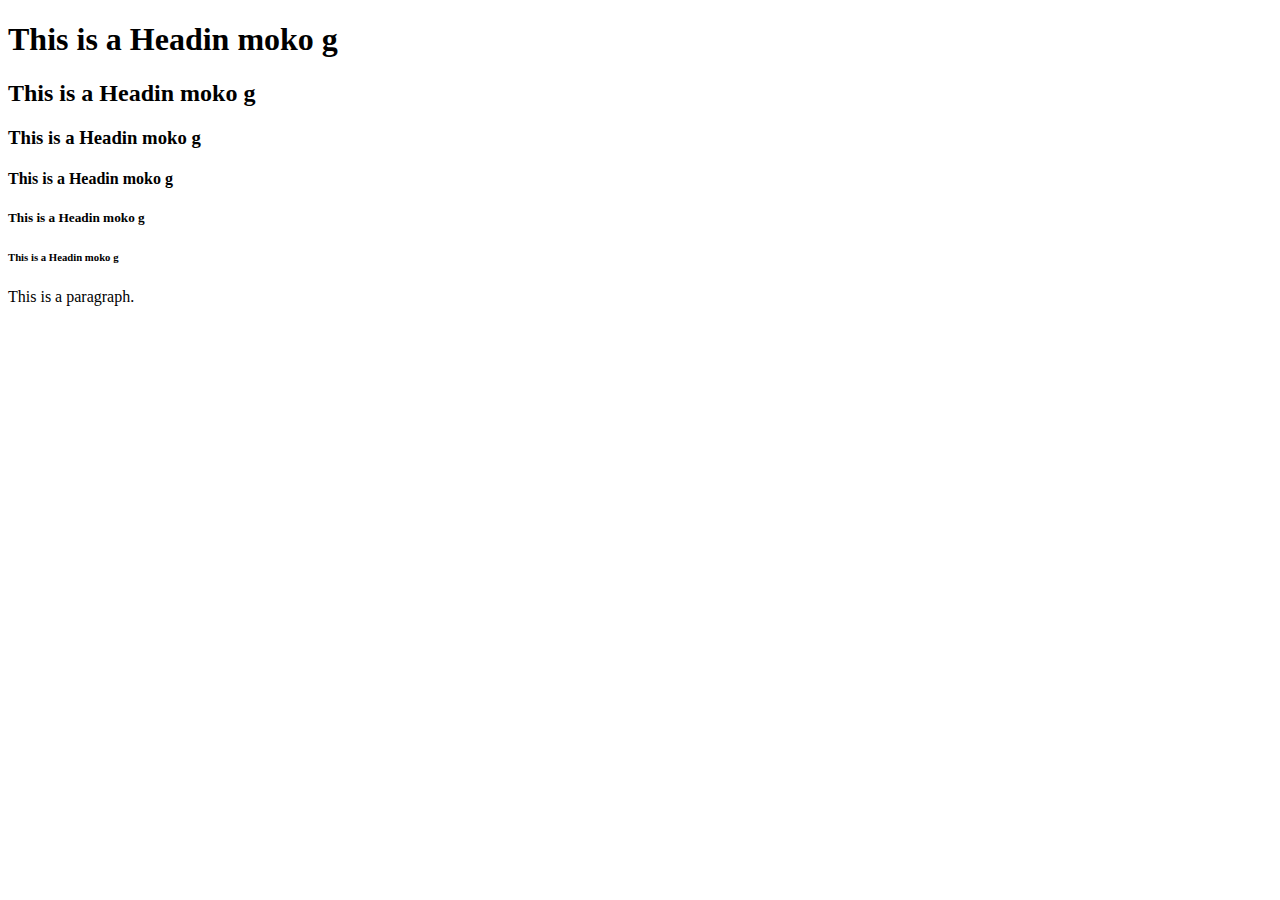
<file: index.html>
<!DOCTYPE html>
<html>
<head>
<title>Pageokkok Title</title>
</head>
<body>

<h1>This is a Headin moko g</h1>
<h2>This is a Headin moko g</h2>
<h3>This is a Headin moko g</h3>
<h4>This is a Headin moko g</h4>
<h5>This is a Headin moko g</h5>
<h6>This is a Headin moko g</h6>

<p>This is a paragraph.</p>

</body>
</html>
</file>
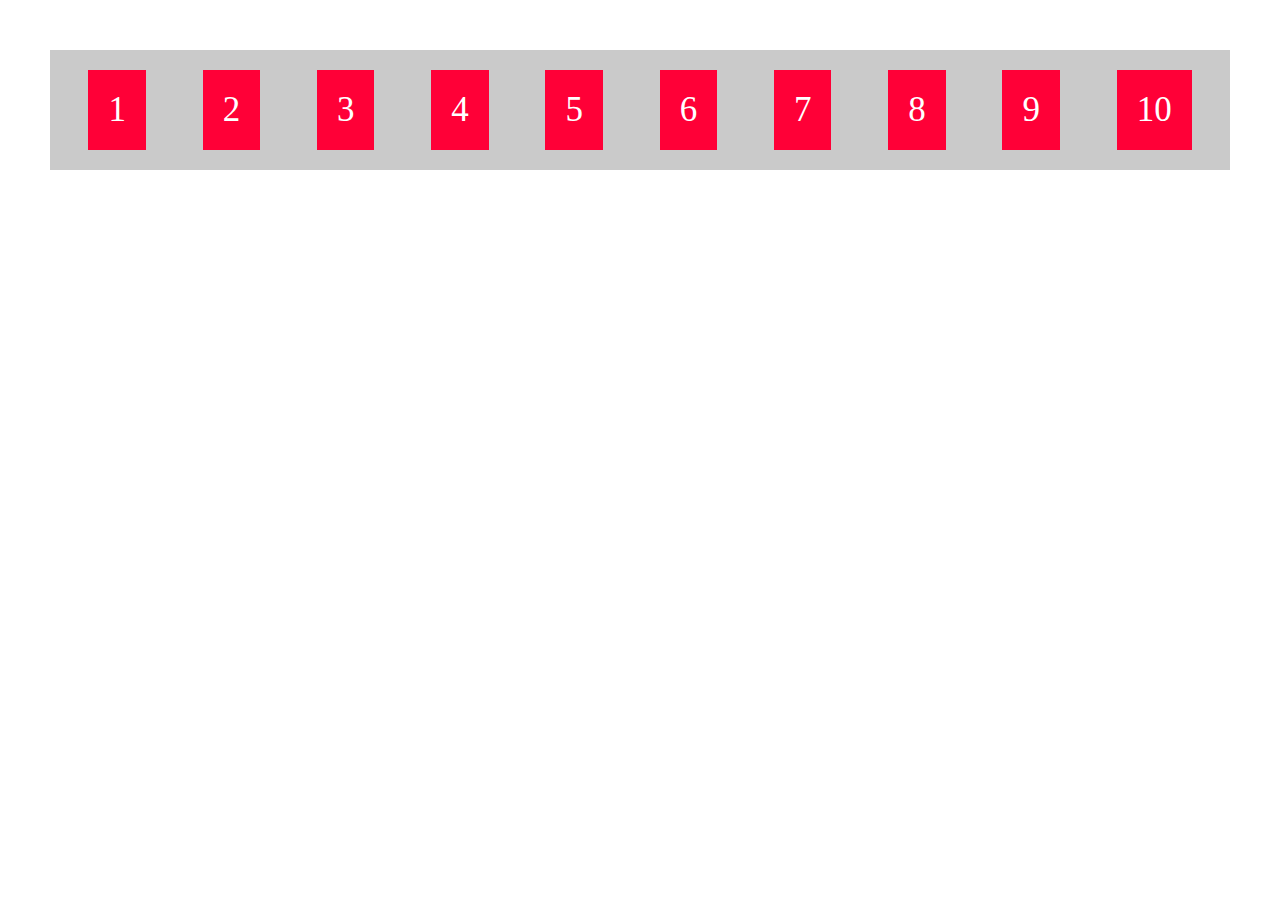
<file: flexbox.html>
<!DOCTYPE html>
<html lang="en">
<head>
    <meta charset="UTF-8">
    <meta http-equiv="X-UA-Compatible" content="IE=edge">
    <meta name="viewport" content="width=device-width, initial-scale=1.0">
    <link rel="stylesheet" href="flexbox.css">
    <title>Document</title>
</head>
<body>
    <div class="container">
        <div class="items-1 item">1</div>
        <div class="items-2 item">2</div>
        <div class="items-3 item">3</div>
        <div class="items-4 item">4</div>
        <div class="items-5 item">5</div>
        <div class="items-1 item">6</div>
        <div class="items-2 item">7</div>
        <div class="items-3 item">8</div>
        <div class="items-4 item">9</div>
        <div class="items-5 item">10</div>
    </div>
</body>
</html>
</file>
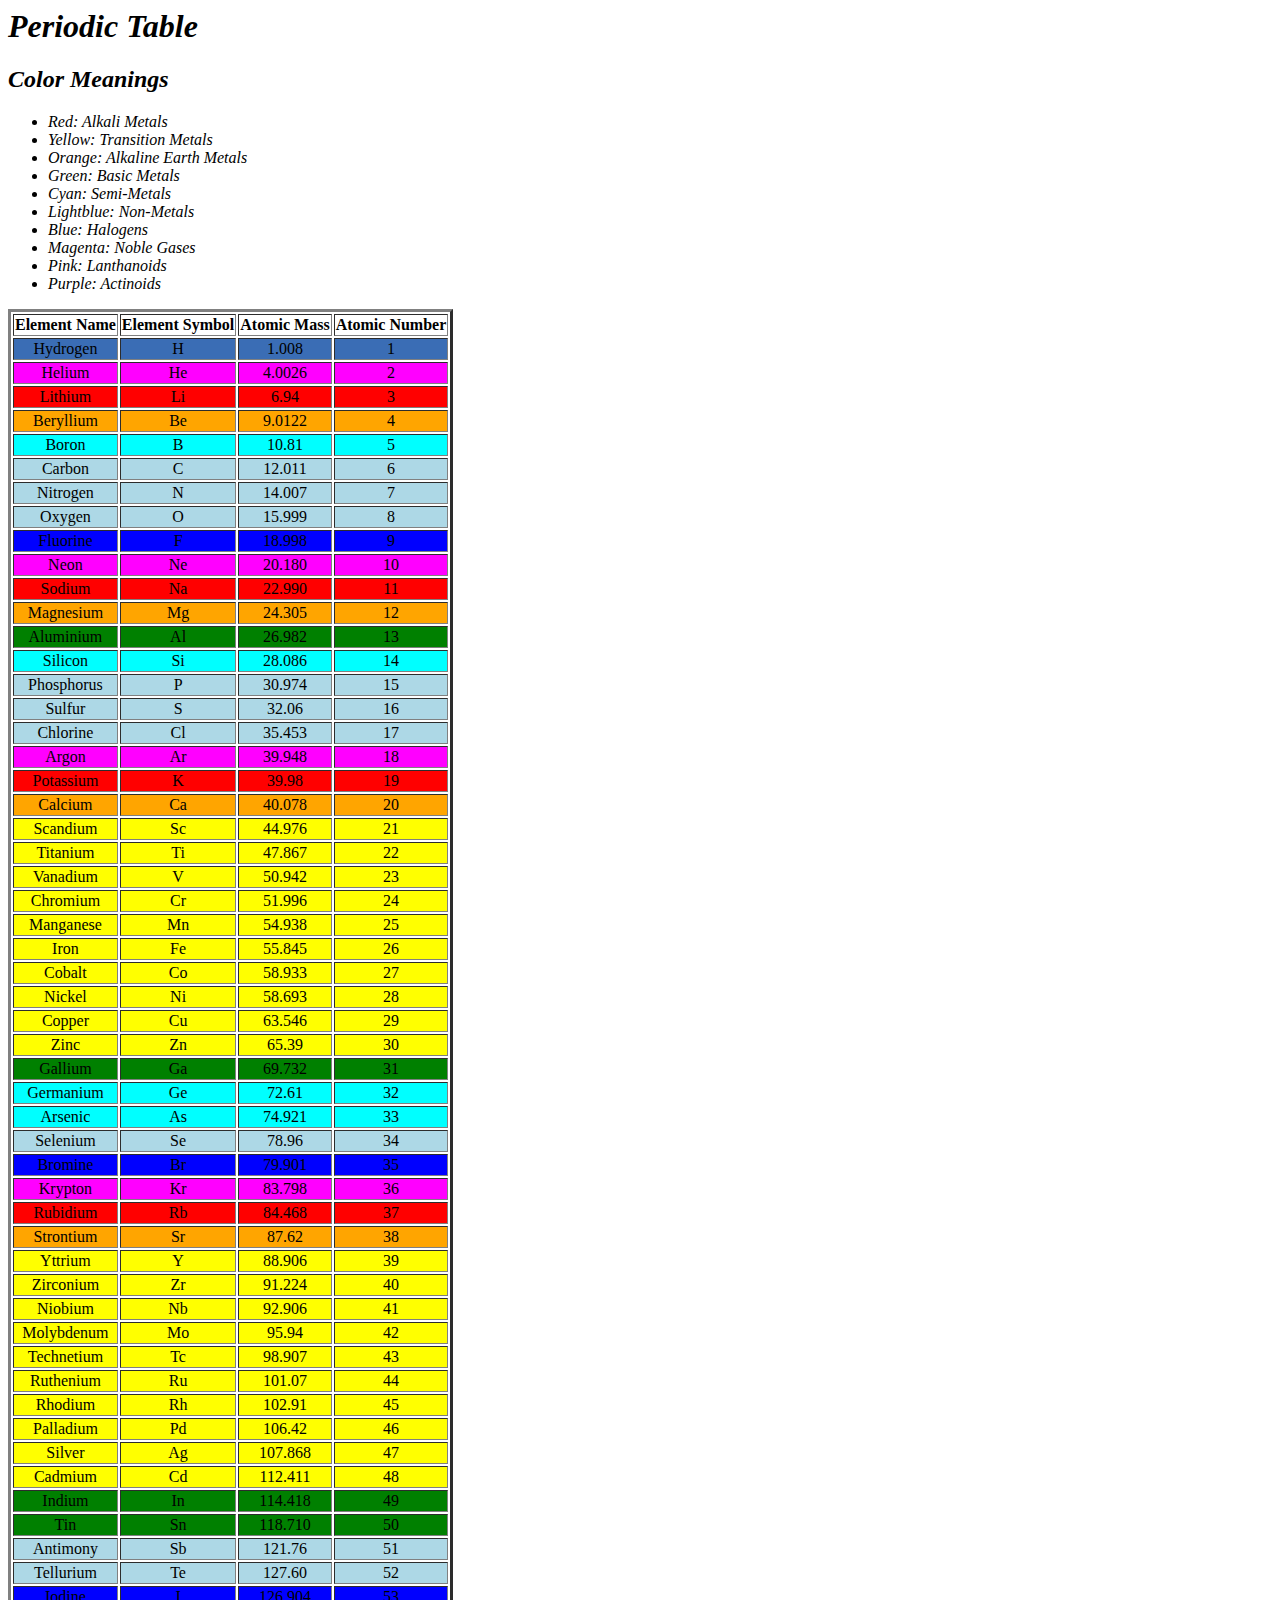
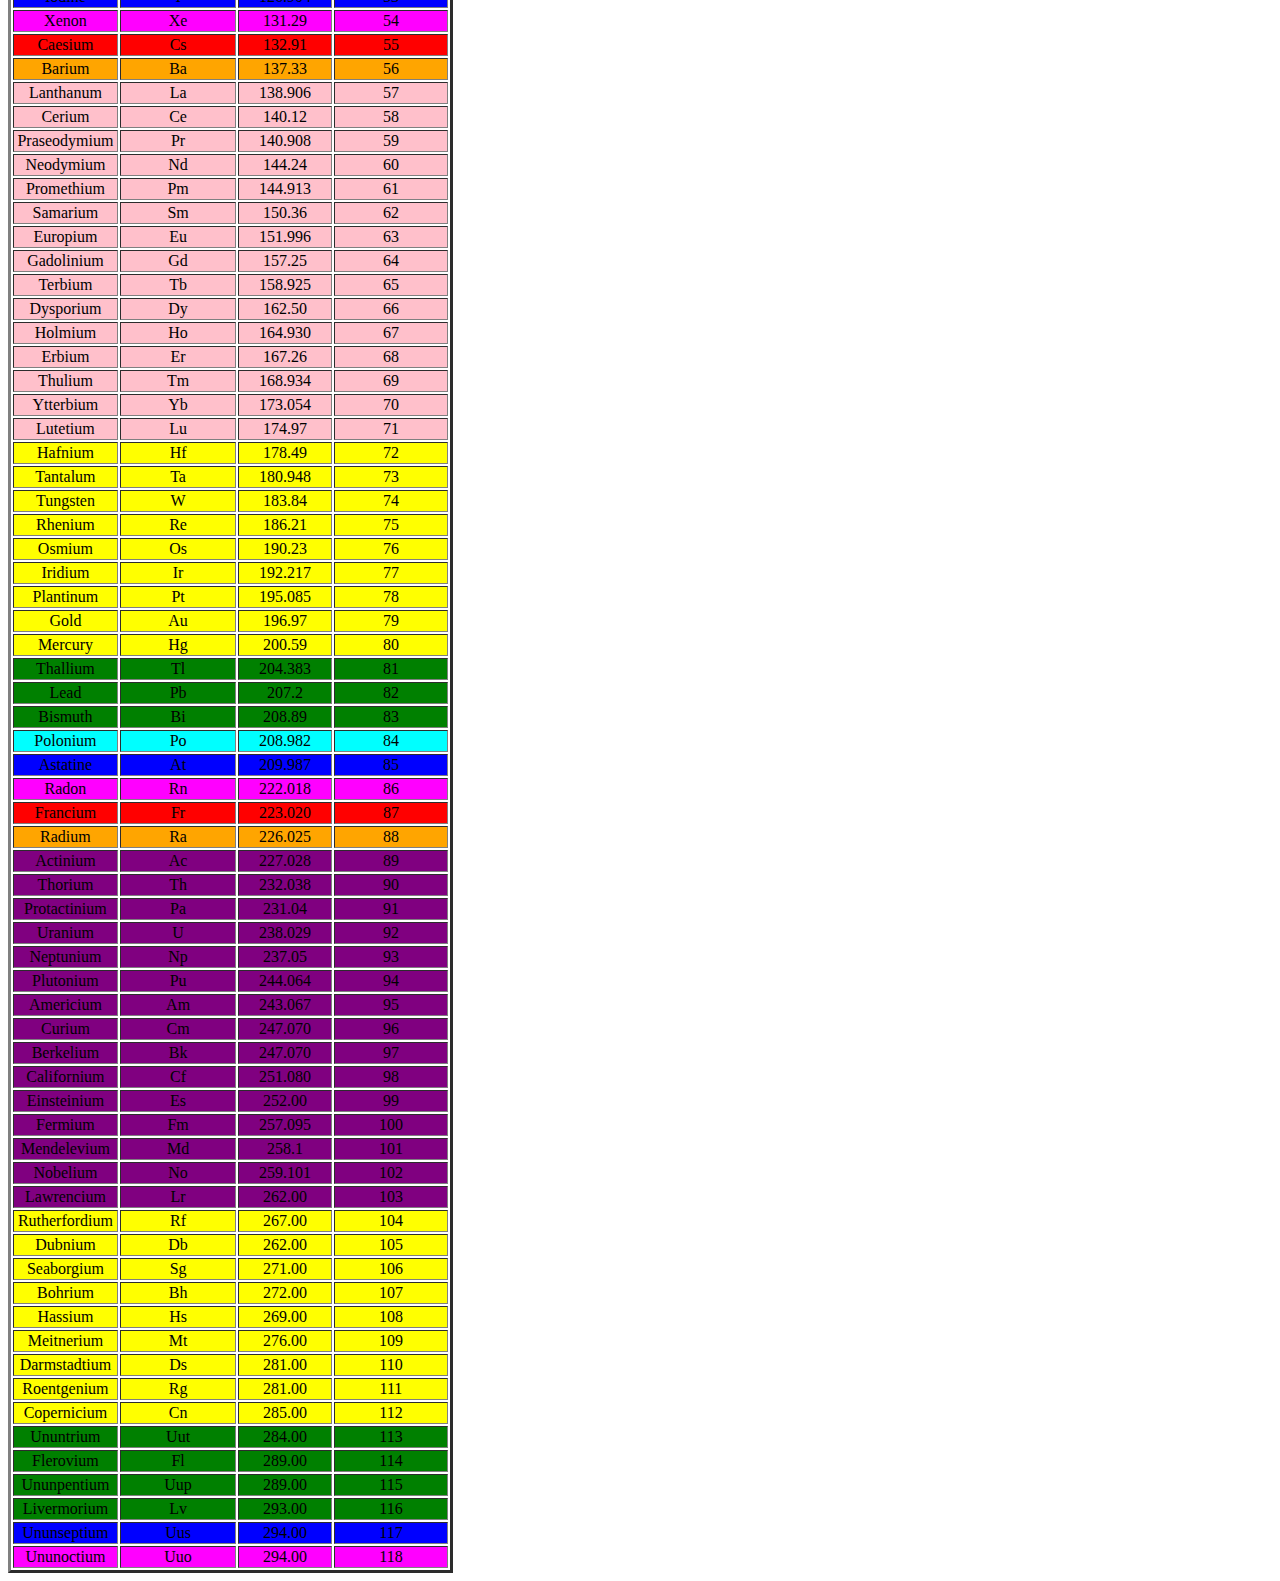
<file: listofElemnts.html>
<html>
<head>
    <title>Periodic Table</title>
    <h1><em>Periodic Table<em></h1>
</head>
<body>
   <table border="3" style="text-align:center;">
         <tr>
             <th>Element Name</th>
             <th>Element Symbol</th>
             <th>Atomic Mass</th>
             <th>Atomic Number</th>
         </tr>
          <tr style="background-color:#3a6db5;">
             <td>Hydrogen</td>
             <td>H</td>
             <td>1.008</td>
             <td>1</td>
         </tr>
          <tr style="background-color:magenta;">
             <td>Helium</td>
             <td>He</td>
             <td>4.0026</td>
             <td>2</td>
         </tr>
          <tr style="background-color:red;">
             <td>Lithium</td>
             <td>Li</td>
             <td>6.94</td>
             <td>3</td>
         </tr>
          <tr style="background-color:orange;">
             <td>Beryllium</td>
             <td>Be</td>
             <td>9.0122</td>
             <td>4</td>
         </tr>
         <tr style="background-color:cyan;">
             <td>Boron</td>
             <td>B</td>
             <td>10.81</td>
             <td>5</td>
         </tr>
          <tr style="background-color:lightblue;">
             <td>Carbon</td>
             <td>C</td>
             <td>12.011</td>
             <td>6</td>
         </tr>
          <tr style="background-color:Lightblue;">
             <td>Nitrogen</td>
             <td>N</td>
             <td>14.007</td>
             <td>7</td>
         </tr>
          <tr style="background-color:lightblue;">
             <td>Oxygen</td>
             <td>O</td>
             <td>15.999</td>
             <td>8</td>
         </tr>
          <tr style="background-color:blue;">
             <td>Fluorine</td>
             <td>F</td>
             <td>18.998</td>
             <td>9</td>
         </tr>
          <tr style="background-color:magenta;">
             <td>Neon</td>
             <td>Ne</td>
             <td>20.180</td>
             <td>10</td>
         </tr>
          <tr style="background-color:red;">
             <td>Sodium</td>
             <td>Na</td>
             <td>22.990</td>
             <td>11</td>
         </tr>
          <tr style="background-color:orange;">
             <td>Magnesium</td>
             <td>Mg</td>
             <td>24.305</td>
             <td>12</td>
         </tr>
          <tr style="background-color:green;">
             <td>Aluminium</td>
             <td>Al</td>
             <td>26.982</td>
             <td>13</td>
         </tr>
          <tr style="background-color:cyan;">
             <td>Silicon</td>
             <td>Si</td>
             <td>28.086</td>
             <td>14</td>
         </tr>
         <tr style="background-color:lightblue;">
             <td>Phosphorus</td>
             <td>P</td>
             <td>30.974</td>
             <td>15</td>
         </tr>
          <tr style="background-color:lightblue;">
             <td>Sulfur</td>
             <td>S</td>
             <td>32.06</td>
             <td>16</td>
         </tr>
         <tr style="background-color:lightblue;">
             <td>Chlorine</td>
             <td>Cl</td>
             <td>35.453</td>
             <td>17</td>
       
          <tr style="background-color:magenta;">
             <td>Argon</td>
             <td>Ar</td>
             <td>39.948</td>
             <td>18</td>
         </tr>
          <tr style="background-color:red;">
             <td>Potassium</td>
             <td>K</td>
             <td>39.98</td>
             <td>19</td>
         </tr>
         <tr style="background-color:orange;">
             <td>Calcium</td>
             <td>Ca</td>
             <td>40.078</td>
             <td>20</td>
         </tr>
          <tr style="background-color:yellow;">
             <td>Scandium</td>
             <td>Sc</td>
             <td>44.976</td>
             <td>21</td>
         </tr>
         <tr style="background-color:yellow;">
             <td>Titanium</td>
             <td>Ti</td>
             <td>47.867</td>
             <td>22</td>
         </tr>
         <tr style="background-color:yellow;">
             <td>Vanadium</td>
             <td>V</td>
             <td>50.942</td>
             <td>23</td>
         </tr>
          <tr style="background-color:yellow;">
             <td>Chromium</td>
             <td>Cr</td>
             <td>51.996</td>
             <td>24</td>
         </tr>
         <tr style="background-color:yellow;">
             <td>Manganese</td>
             <td>Mn</td>
             <td>54.938</td>
             <td>25</td>
         </tr>
          <tr style="background-color:yellow;">
             <td>Iron</td>
             <td>Fe</td>
             <td>55.845</td>
             <td>26</td>
         </tr>
           <tr style="background-color:yellow;">
             <td>Cobalt</td>
             <td>Co</td>
             <td>58.933</td>
             <td>27</td>
         </tr>
          <tr style="background-color:yellow;">
             <td>Nickel</td>
             <td>Ni</td>
             <td>58.693</td>
             <td>28</td>
         </tr>
          <tr style="background-color:yellow;">
             <td>Copper</td>
             <td>Cu</td>
             <td>63.546</td>
             <td>29</td>
         </tr>
          <tr style="background-color:yellow;">
             <td>Zinc</td>
             <td>Zn</td>
             <td>65.39</td>
             <td>30</td>
         </tr>
          <tr style="background-color:green;">
             <td>Gallium</td>
             <td>Ga</td>
             <td>69.732</td>
             <td>31</td>
         </tr>
             <tr style="background-color:cyan;">
             <td>Germanium</td>
             <td>Ge</td>
             <td>72.61</td>
             <td>32</td>
         </tr>
             <tr style="background-color:cyan;">
             <td>Arsenic</td>
             <td>As</td>
             <td>74.921</td>
             <td>33</td>
         </tr>
          </tr>
             <tr style="background-color:lightblue;">
             <td>Selenium</td>
             <td>Se</td>
             <td>78.96</td>
             <td>34</td>
         </tr>
          </tr>
             <tr style="background-color:blue;">
             <td>Bromine</td>
             <td>Br</td>
             <td>79.901</td>
             <td>35</td>
         </tr>
          </tr>
             <tr style="background-color:magenta;">
             <td>Krypton</td>
             <td>Kr</td>
             <td>83.798</td>
             <td>36</td>
         </tr>
          </tr>
             <tr style="background-color:red;">
             <td>Rubidium</td>
             <td>Rb</td>
             <td>84.468</td>
             <td>37</td>
         </tr>
          </tr>
             <tr style="background-color:orange;">
             <td>Strontium</td>
             <td>Sr</td>
             <td>87.62</td>
             <td>38</td>
         </tr>
          </tr>
             <tr style="background-color:yellow;">
             <td>Yttrium</td>
             <td>Y</td>
             <td>88.906</td>
             <td>39</td>
         </tr>
          </tr>
             <tr style="background-color:yellow;">
             <td>Zirconium</td>
             <td>Zr</td>
             <td>91.224</td>
             <td>40</td>
         </tr>
          </tr>
             <tr style="background-color:yellow;">
             <td>Niobium</td>
             <td>Nb</td>
             <td>92.906</td>
             <td>41</td>
         </tr>
          </tr>
             <tr style="background-color:yellow;">
             <td>Molybdenum</td>
             <td>Mo</td>
             <td>95.94</td>
             <td>42</td>
         </tr>
           </tr>
             <tr style="background-color:yellow;">
             <td>Technetium</td>
             <td>Tc</td>
             <td>98.907</td>
             <td>43</td>
         </tr>
           </tr>
             <tr style="background-color:yellow;">
             <td>Ruthenium</td>
             <td>Ru</td>
             <td>101.07</td>
             <td>44</td>
         </tr>
           </tr>
             <tr style="background-color:yellow;">
             <td>Rhodium</td>
             <td>Rh</td>
             <td>102.91</td>
             <td>45</td>
         </tr>
           </tr>
             <tr style="background-color:yellow;">
             <td>Palladium</td>
             <td>Pd</td>
             <td>106.42</td>
             <td>46</td>
         </tr>
           </tr>
             <tr style="background-color:yellow;">
             <td>Silver</td>
             <td>Ag</td>
             <td>107.868</td>
             <td>47</td>
         </tr>
           </tr>
             <tr style="background-color:yellow;">
             <td>Cadmium</td>
             <td>Cd</td>
             <td>112.411</td>
             <td>48</td>
         </tr>
           </tr>
             <tr style="background-color:green;">
             <td>Indium</td>
             <td>In</td>
             <td>114.418</td>
             <td>49</td>
         </tr>
           </tr>
             <tr style="background-color:green;">
             <td>Tin</td>
             <td>Sn</td>
             <td>118.710</td>
             <td>50</td>
         </tr>
           </tr>
             <tr style="background-color:lightblue;">
             <td>Antimony</td>
             <td>Sb</td>
             <td>121.76</td>
             <td>51</td>
         </tr>
           </tr>
             <tr style="background-color:lightblue;">
             <td>Tellurium</td>
             <td>Te</td>
             <td>127.60</td>
             <td>52</td>
         </tr>
           </tr>
             <tr style="background-color:blue;">
             <td>Iodine</td>
             <td>I</td>
             <td>126.904</td>
             <td>53</td>
         </tr>
           </tr>
             <tr style="background-color:magenta;">
             <td>Xenon</td>
             <td>Xe</td>
             <td>131.29</td>
             <td>54</td>
         </tr>
           </tr>
             <tr style="background-color:red;">
             <td>Caesium</td>
             <td>Cs</td>
             <td>132.91</td>
             <td>55</td>
         </tr>
           </tr>
             <tr style="background-color:orange;">
             <td>Barium</td>
             <td>Ba</td>
             <td>137.33</td>
             <td>56</td>
         </tr>
         </tr>
             <tr style="background-color:pink;">
             <td>Lanthanum</td>
             <td>La</td>
             <td>138.906</td>
             <td>57</td>
         </tr>
         </tr>
             <tr style="background-color:pink;">
             <td>Cerium</td>
             <td>Ce</td>
             <td>140.12</td>
             <td>58</td>
         </tr>
          </tr>
             <tr style="background-color:pink;">
             <td>Praseodymium</td>
             <td>Pr</td>
             <td>140.908</td>
             <td>59</td>
         </tr>
          </tr>
             <tr style="background-color:pink;">
             <td>Neodymium</td>
             <td>Nd</td>
             <td>144.24</td>
             <td>60</td>
         </tr>
          </tr>
             <tr style="background-color:pink;">
             <td>Promethium</td>
             <td>Pm</td>
             <td>144.913</td>
             <td>61</td>
         </tr>
          </tr>
             <tr style="background-color:pink;">
             <td>Samarium</td>
             <td>Sm</td>
             <td>150.36</td>
             <td>62</td>
         </tr>
          </tr>
             <tr style="background-color:pink;">
             <td>Europium</td>
             <td>Eu</td>
             <td>151.996</td>
             <td>63</td>
         </tr>
          </tr>
             <tr style="background-color:pink;">
             <td>Gadolinium</td>
             <td>Gd</td>
             <td>157.25</td>
             <td>64</td>
         </tr>
          </tr>
             <tr style="background-color:pink;">
             <td>Terbium</td>
             <td>Tb</td>
             <td>158.925</td>
             <td>65</td>
         </tr>
          </tr>
             <tr style="background-color:pink;">
             <td>Dysporium</td>
             <td>Dy</td>
             <td>162.50</td>
             <td>66</td>
         </tr>
          </tr>
             <tr style="background-color:pink;">
             <td>Holmium</td>
             <td>Ho</td>
             <td>164.930</td>
             <td>67</td>
         </tr>
          </tr>
             <tr style="background-color:pink;">
             <td>Erbium</td>
             <td>Er</td>
             <td>167.26</td>
             <td>68</td>
         </tr>
          </tr>
             <tr style="background-color:pink;">
             <td>Thulium</td>
             <td>Tm</td>
             <td>168.934</td>
             <td>69</td>
         </tr>
          </tr>
             <tr style="background-color:pink;">
             <td>Ytterbium</td>
             <td>Yb</td>
             <td>173.054</td>
             <td>70</td>
         </tr>
          </tr>
             <tr style="background-color:pink;">
             <td>Lutetium</td>
             <td>Lu</td>
             <td>174.97</td>
             <td>71</td>
         </tr>
          </tr>
             <tr style="background-color:yellow;">
             <td>Hafnium</td>
             <td>Hf</td>
             <td>178.49</td>
             <td>72</td>
         </tr>
          </tr>
             <tr style="background-color:yellow;">
             <td>Tantalum</td>
             <td>Ta</td>
             <td>180.948</td>
             <td>73</td>
         </tr>
          </tr>
             <tr style="background-color:yellow;">
             <td>Tungsten</td>
             <td>W</td>
             <td>183.84</td>
             <td>74</td>
         </tr>
          </tr>
             <tr style="background-color:yellow;">
             <td>Rhenium</td>
             <td>Re</td>
             <td>186.21</td>
             <td>75</td>
         </tr>
          </tr>
             <tr style="background-color:yellow;">
             <td>Osmium</td>
             <td>Os</td>
             <td>190.23</td>
             <td>76</td>
         </tr>
          </tr>
             <tr style="background-color:yellow;">
             <td>Iridium</td>
             <td>Ir</td>
             <td>192.217</td>
             <td>77</td>
         </tr>
          </tr>
             <tr style="background-color:yellow;">
             <td>Plantinum</td>
             <td>Pt</td>
             <td>195.085</td>
             <td>78</td>
         </tr>
          </tr>
             <tr style="background-color:yellow;">
             <td>Gold</td>
             <td>Au</td>
             <td>196.97</td>
             <td>79</td>
         </tr>
          </tr>
             <tr style="background-color:yellow;">
             <td>Mercury</td>
             <td>Hg</td>
             <td>200.59</td>
             <td>80</td>
         </tr>
          </tr>
             <tr style="background-color:green;">
             <td>Thallium</td>
             <td>Tl</td>
             <td>204.383</td>
             <td>81</td>
         </tr>
          </tr>
             <tr style="background-color:green;">
             <td>Lead</td>
             <td>Pb</td>
             <td>207.2</td>
             <td>82</td>
         </tr>
          </tr>
             <tr style="background-color:green;">
             <td>Bismuth</td>
             <td>Bi</td>
             <td>208.89</td>
             <td>83</td>
         </tr>
          </tr>
             <tr style="background-color:cyan;">
             <td>Polonium</td>
             <td>Po</td>
             <td>208.982</td>
             <td>84</td>
         </tr>
          </tr>
             <tr style="background-color:blue;">
             <td>Astatine</td>
             <td>At</td>
             <td>209.987</td>
             <td>85</td>
         </tr>
          </tr>
             <tr style="background-color:magenta;">
             <td>Radon</td>
             <td>Rn</td>
             <td>222.018</td>
             <td>86</td>
         </tr>
          </tr>
             <tr style="background-color:red;">
             <td>Francium</td>
             <td>Fr</td>
             <td>223.020</td>
             <td>87</td>
         </tr>
          </tr>
             <tr style="background-color:orange;">
             <td>Radium</td>
             <td>Ra</td>
             <td>226.025</td>
             <td>88</td>
         </tr>
          </tr>
             <tr style="background-color:purple;">
             <td>Actinium</td>
             <td>Ac</td>
             <td>227.028</td>
             <td>89</td>
         </tr>
          </tr>
             <tr style="background-color:purple;">
             <td>Thorium</td>
             <td>Th</td>
             <td>232.038</td>
             <td>90</td>
         </tr>
          </tr>
             <tr style="background-color:purple;">
             <td>Protactinium</td>
             <td>Pa</td>
             <td>231.04</td>
             <td>91</td>
         </tr>
          </tr>
             <tr style="background-color:purple;">
             <td>Uranium</td>
             <td>U</td>
             <td>238.029</td>
             <td>92</td>
         </tr>
          </tr>
             <tr style="background-color:purple;">
             <td>Neptunium</td>
             <td>Np</td>
             <td>237.05</td>
             <td>93</td>
         </tr>
          </tr>
             <tr style="background-color:purple;">
             <td>Plutonium</td>
             <td>Pu</td>
             <td>244.064</td>
             <td>94</td>
         </tr>
          </tr>
             <tr style="background-color:purple;">
             <td>Americium</td>
             <td>Am</td>
             <td>243.067</td>
             <td>95</td>
         </tr>
          </tr>
             <tr style="background-color:purple;">
             <td>Curium</td>
             <td>Cm</td>
             <td>247.070</td>
             <td>96</td>
         </tr>
          </tr>
             <tr style="background-color:purple;">
             <td>Berkelium</td>
             <td>Bk</td>
             <td>247.070</td>
             <td>97</td>
         </tr>
          </tr>
             <tr style="background-color:purple;">
             <td>Californium</td>
             <td>Cf</td>
             <td>251.080</td>
             <td>98</td>
         </tr>
          </tr>
             <tr style="background-color:purple;">
             <td>Einsteinium</td>
             <td>Es</td>
             <td>252.00</td>
             <td>99</td>
         </tr>
          </tr>
             <tr style="background-color:purple;">
             <td>Fermium</td>
             <td>Fm</td>
             <td>257.095</td>
             <td>100</td>
         </tr>
          </tr>
             <tr style="background-color:purple;">
             <td>Mendelevium</td>
             <td>Md</td>
             <td>258.1</td>
             <td>101</td>
         </tr>
          </tr>
             <tr style="background-color:purple;">
             <td>Nobelium</td>
             <td>No</td>
             <td>259.101</td>
             <td>102</td>
         </tr>
          </tr>
             <tr style="background-color:purple;">
             <td>Lawrencium</td>
             <td>Lr</td>
             <td>262.00</td>
             <td>103</td>
         </tr>
          </tr>
             <tr style="background-color:yellow;">
             <td>Rutherfordium</td>
             <td>Rf</td>
             <td>267.00</td>
             <td>104</td>
         </tr>
          </tr>
             <tr style="background-color:yellow;">
             <td>Dubnium</td>
             <td>Db</td>
             <td>262.00</td>
             <td>105</td>
         </tr>
          </tr>
             <tr style="background-color:yellow;">
             <td>Seaborgium</td>
             <td>Sg</td>
             <td>271.00</td>
             <td>106</td>
         </tr>
          </tr>
             <tr style="background-color:yellow;">
             <td>Bohrium</td>
             <td>Bh</td>
             <td>272.00</td>
             <td>107</td>
         </tr>
          </tr>
             <tr style="background-color:yellow;">
             <td>Hassium</td>
             <td>Hs</td>
             <td>269.00</td>
             <td>108</td>
         </tr>
          </tr>
             <tr style="background-color:yellow;">
             <td>Meitnerium</td>
             <td>Mt</td>
             <td>276.00</td>
             <td>109</td>
         </tr>
          </tr>
             <tr style="background-color:yellow;">
             <td>Darmstadtium</td>
             <td>Ds</td>
             <td>281.00</td>
             <td>110</td>
         </tr>
          </tr>
             <tr style="background-color:yellow;">
             <td>Roentgenium</td>
             <td>Rg</td>
             <td>281.00</td>
             <td>111</td>
         </tr>
          </tr>
             <tr style="background-color:yellow;">
             <td>Copernicium</td>
             <td>Cn</td>
             <td>285.00</td>
             <td>112</td>
         </tr>
          </tr>
             <tr style="background-color:green;">
             <td>Ununtrium</td>
             <td>Uut</td>
             <td>284.00</td>
             <td>113</td>
         </tr>
          </tr>
             <tr style="background-color:green;">
             <td>Flerovium</td>
             <td>Fl</td>
             <td>289.00</td>
             <td>114</td>
         </tr>
          </tr>
             <tr style="background-color:green;">
             <td>Ununpentium</td>
             <td>Uup</td>
             <td>289.00</td>
             <td>115</td>
         </tr>
          </tr>
             <tr style="background-color:green;">
             <td>Livermorium</td>
             <td>Lv</td>
             <td>293.00</td>
             <td>116</td>
         </tr>
          </tr>
             <tr style="background-color:blue;">
             <td>Ununseptium</td>
             <td>Uus</td>
             <td>294.00</td>
             <td>117</td>
         </tr>
          </tr>
             <tr style="background-color:magenta;">
             <td>Ununoctium</td>
             <td>Uuo</td>
             <td>294.00</td>
             <td>118</td>
         </tr>
         
      <h2>Color Meanings</h2>
       <ul>
           <li>Red:          Alkali Metals</li>
           <li>Yellow:       Transition Metals</li>
           <li>Orange:       Alkaline Earth Metals</li>
           <li>Green:        Basic Metals</li>
           <li>Cyan:         Semi-Metals</li>
           <li>Lightblue:    Non-Metals</li>
           <li>Blue:         Halogens  </li>
           <li>Magenta:      Noble Gases</li>
           <li>Pink:         Lanthanoids</li>
           <li>Purple:       Actinoids</li>
       </ul>
 </body>
</html>
</file>
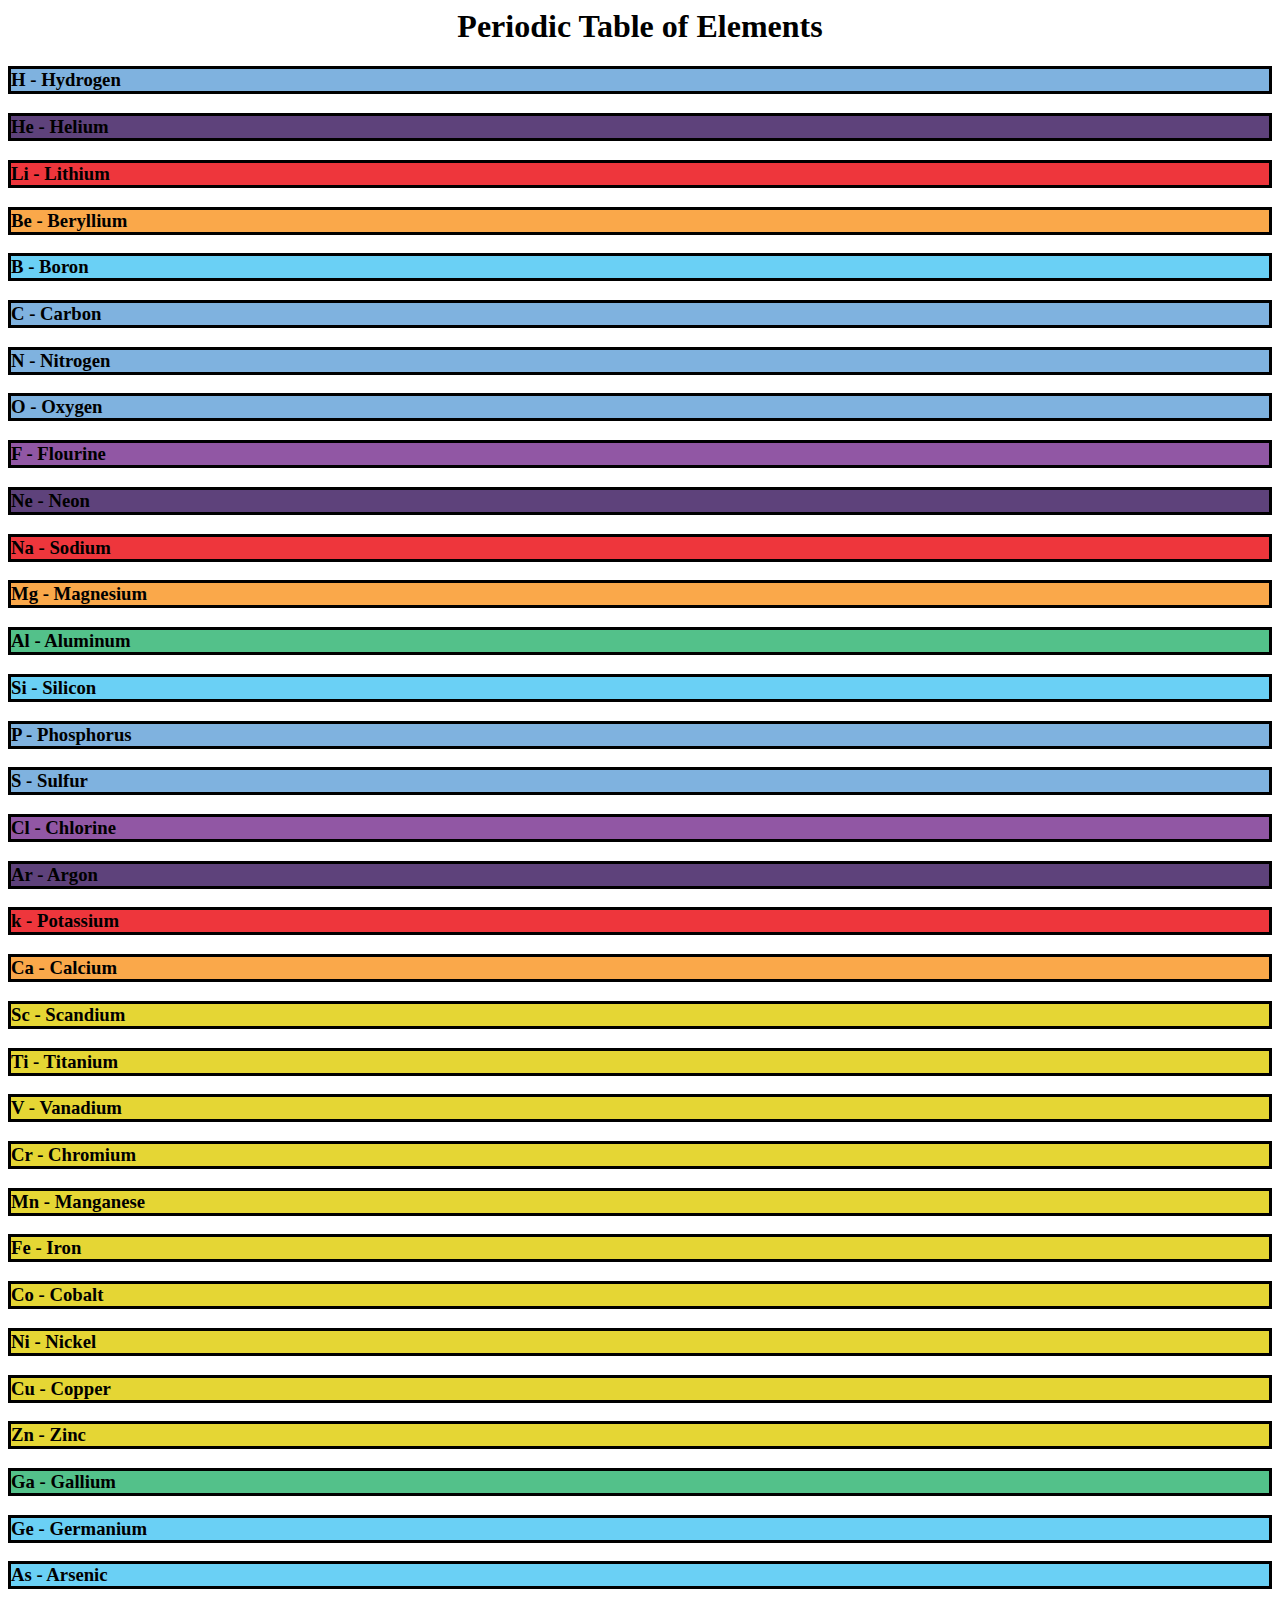
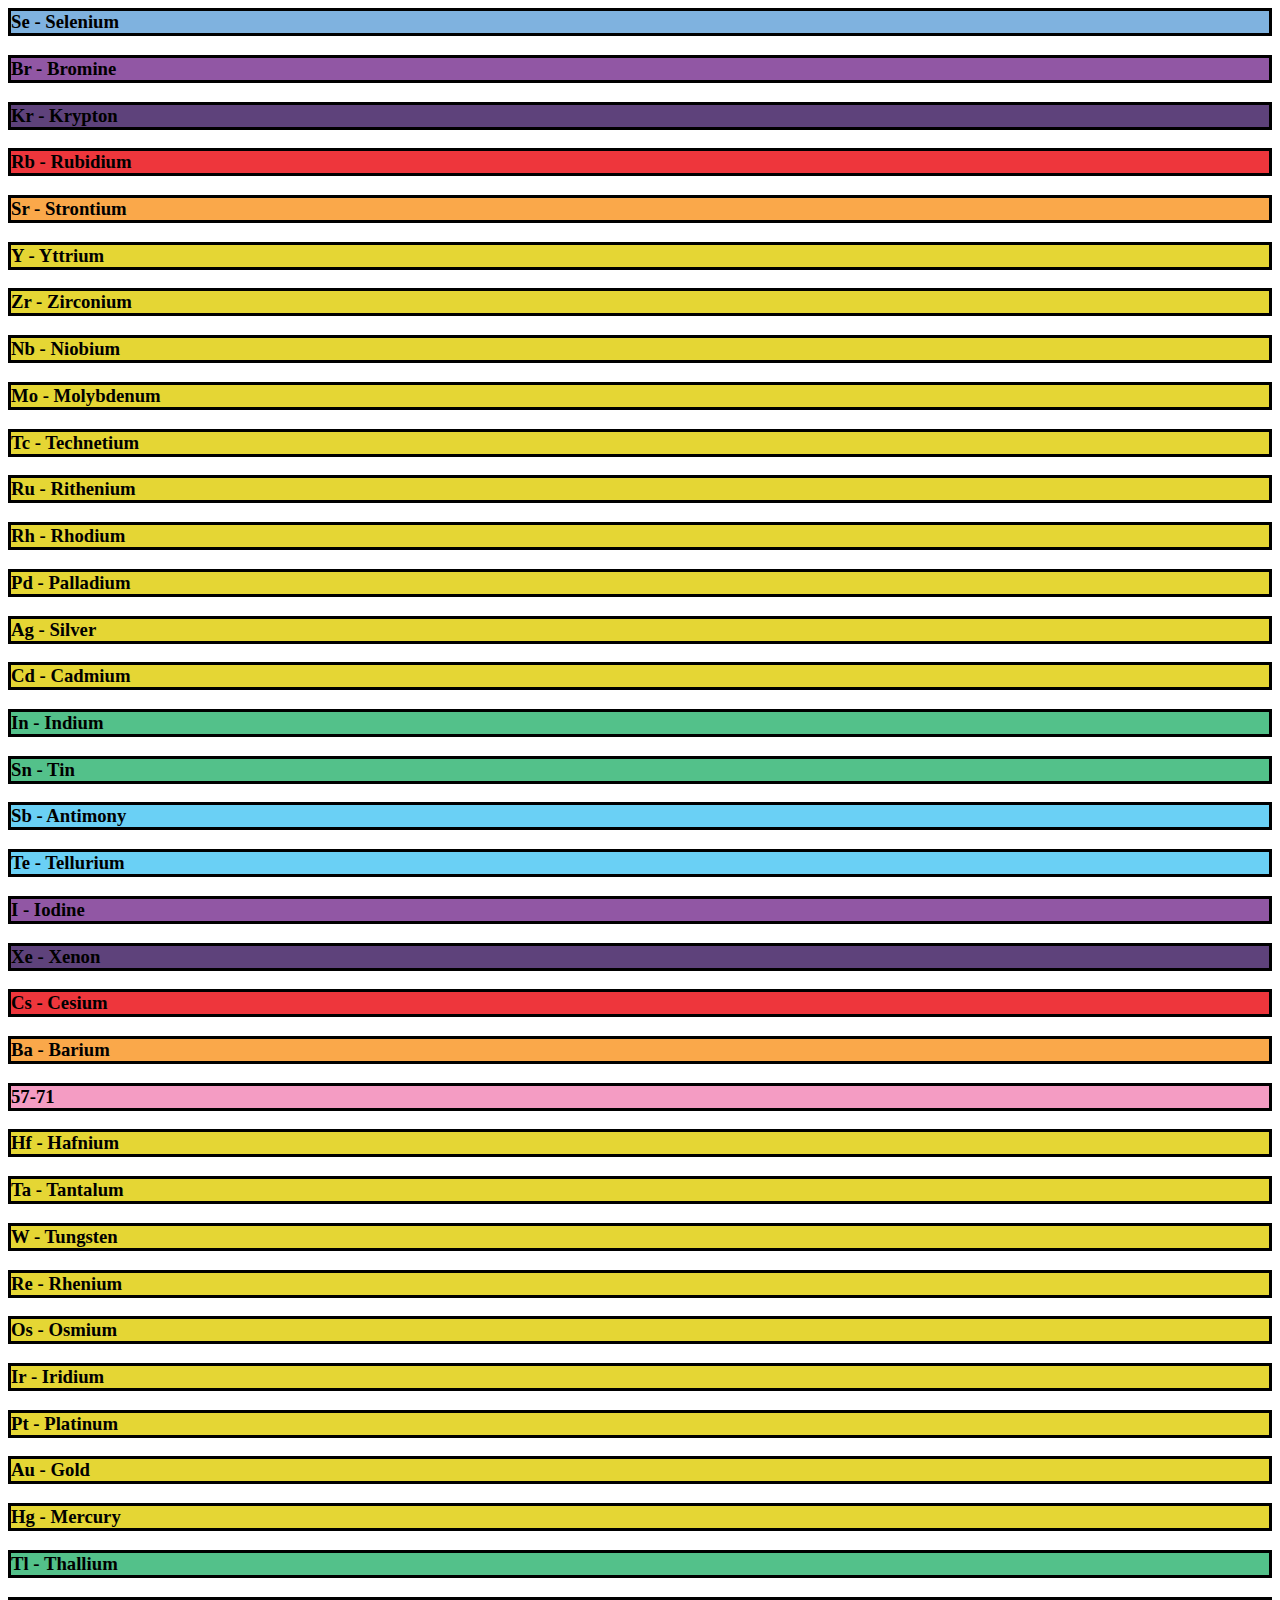
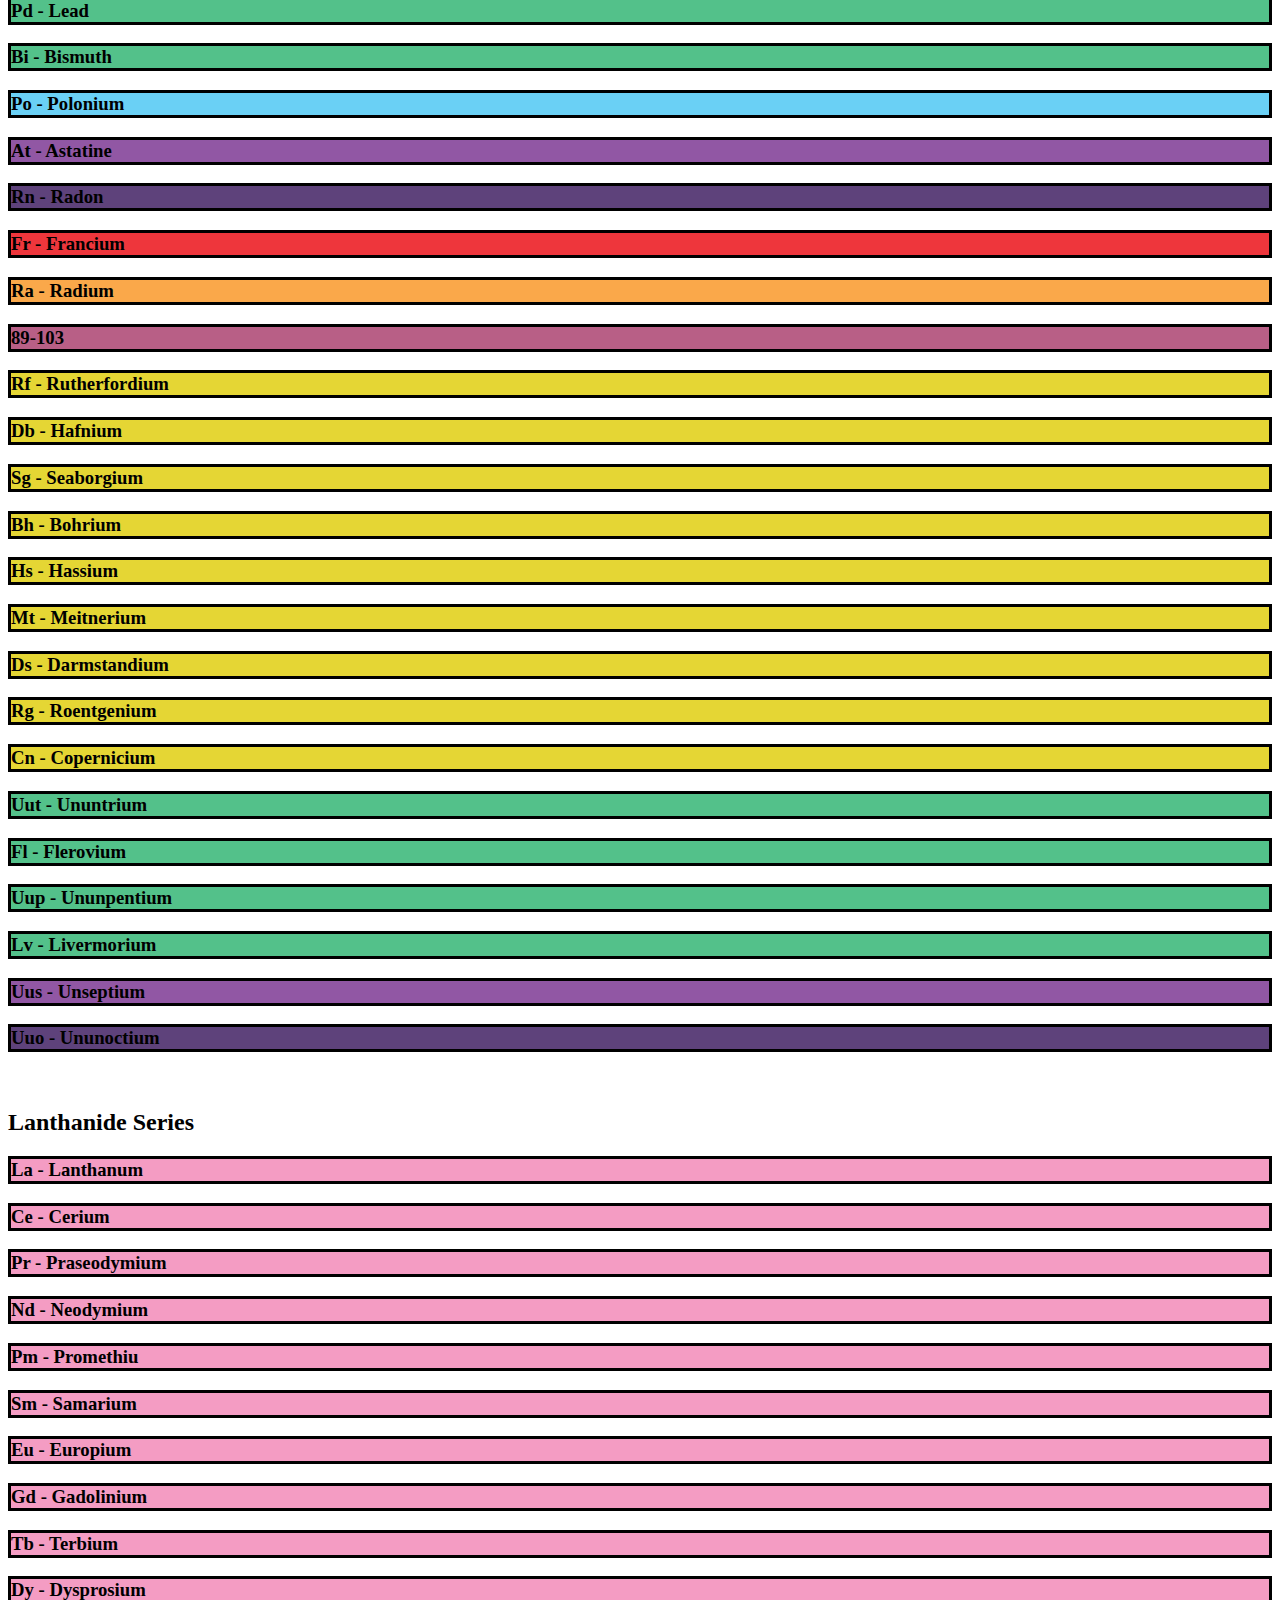
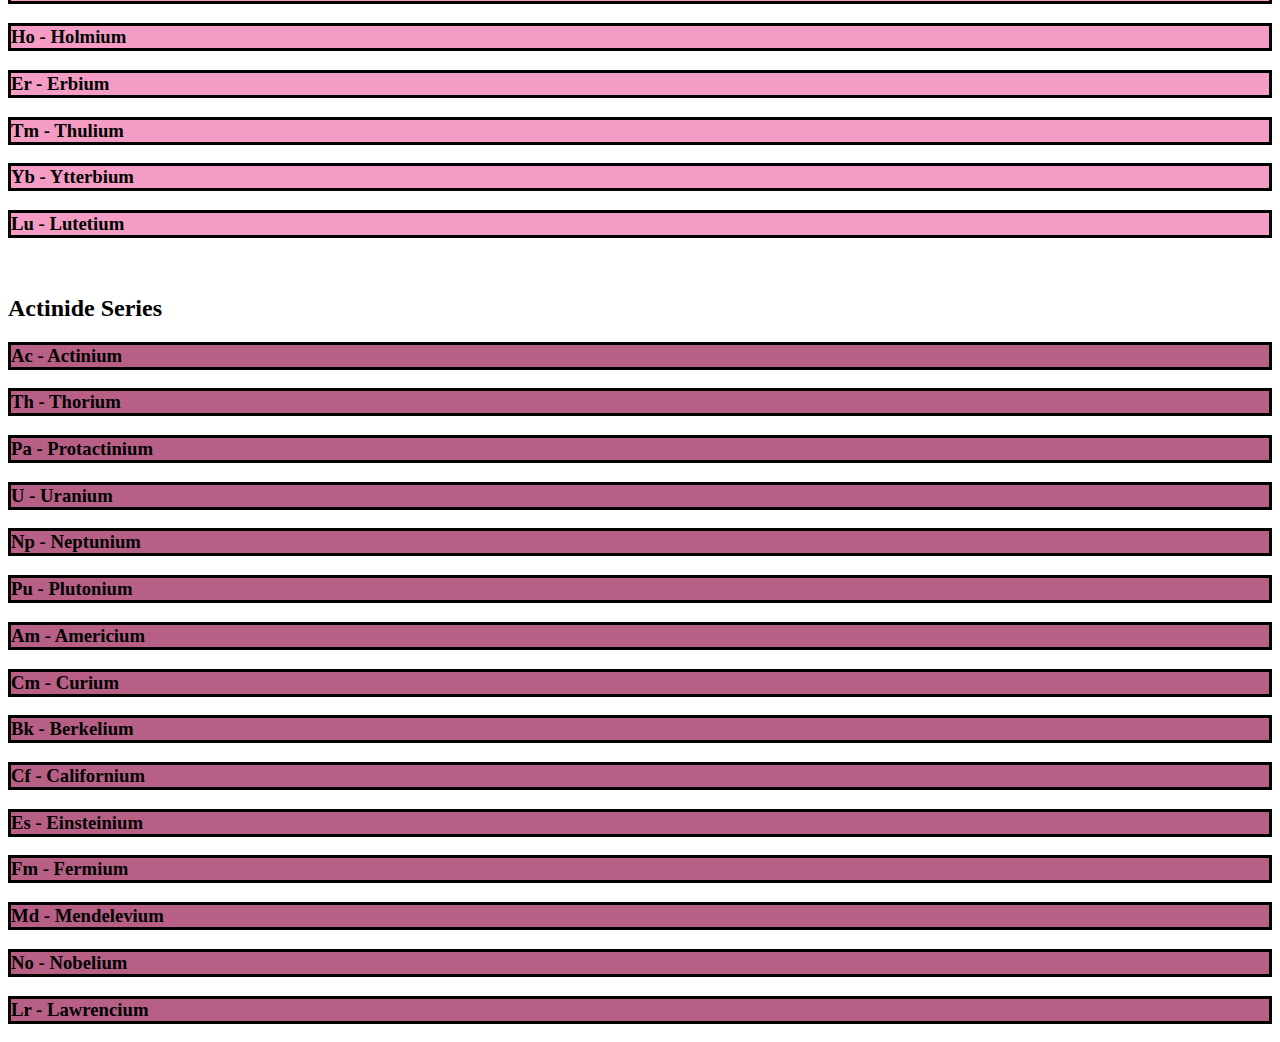
<file: periodicTable.html>
<html>
    <head>
        <title>Homework2</title>
        <link href="periodicTable.css " rel="stylesheet">
    </head>
    <body>
       <h1>Periodic Table of Elements</h1> 
       <h3 class="nonMetal">H - Hydrogen</h3>
       <h3 class="nobleGas">He - Helium</h3>
       <h3 class="alkali">Li - Lithium</h3>
       <h3 class="alkalineEarth">Be - Beryllium</h3>
       <h3 class="semiMetal">B - Boron</h3>
       <h3 class="nonMetal">C - Carbon</h3>               
       <h3 class="nonMetal">N - Nitrogen</h3>
       <h3 class="nonMetal">O - Oxygen</h3>
       <h3 class="halogen">F - Flourine</h3>
       <h3 class="nobleGas">Ne - Neon</h3>
       <h3 class="alkali">Na - Sodium</h3>
       <h3 class="alkalineEarth">Mg - Magnesium</h3>
       <h3 class="bacisMetal">Al - Aluminum</h3>
       <h3 class="semiMetal">Si - Silicon</h3>
       <h3 class="nonMetal">P - Phosphorus</h3>
       <h3 class="nonMetal">S - Sulfur</h3>
       <h3 class="halogen">Cl - Chlorine</h3>
       <h3 class="nobleGas">Ar - Argon</h3>
       <h3 class="alkali">k - Potassium </h3>
       <h3 class="alkalineEarth">Ca - Calcium</h3>
       <h3 class="transitionMetal">Sc - Scandium</h3>
       <h3 class="transitionMetal">Ti - Titanium</h3>
       <h3 class="transitionMetal">V - Vanadium</h3>
       <h3 class="transitionMetal">Cr - Chromium</h3>
       <h3 class="transitionMetal">Mn - Manganese</h3>
       <h3 class="transitionMetal">Fe - Iron</h3>
       <h3 class="transitionMetal">Co - Cobalt</h3>
       <h3 class="transitionMetal">Ni - Nickel</h3>
       <h3 class="transitionMetal">Cu - Copper</h3>
       <h3 class="transitionMetal">Zn - Zinc</h3>
       <h3 class="bacisMetal">Ga - Gallium</h3>
       <h3 class="semiMetal">Ge - Germanium</h3>
       <h3 class="semiMetal">As - Arsenic</h3>
       <h3 class="nonMetal">Se - Selenium</h3>
       <h3 class="halogen">Br - Bromine</h3>
       <h3 class="nobleGas">Kr - Krypton</h3>
       <h3 class="alkali">Rb - Rubidium</h3>
       <h3 class="alkalineEarth">Sr - Strontium</h3>
       <h3 class="transitionMetal">Y - Yttrium</h3>
       <h3 class="transitionMetal">Zr - Zirconium</h3>
       <h3 class="transitionMetal">Nb - Niobium</h3>
       <h3 class="transitionMetal">Mo - Molybdenum</h3>
       <h3 class="transitionMetal">Tc - Technetium</h3>
       <h3 class="transitionMetal">Ru - Rithenium</h3>
       <h3 class="transitionMetal">Rh - Rhodium</h3>
       <h3 class="transitionMetal">Pd - Palladium</h3>
       <h3 class="transitionMetal">Ag - Silver</h3>
       <h3 class="transitionMetal">Cd - Cadmium</h3>
       <h3 class="bacisMetal">In - Indium</h3>
       <h3 class="bacisMetal">Sn - Tin</h3>
       <h3 class="semiMetal">Sb - Antimony</h3>
       <h3 class="semiMetal">Te - Tellurium</h3>
       <h3 class="halogen">I - Iodine</h3>
       <h3 class="nobleGas">Xe - Xenon</h3>
       <h3 class="alkali">Cs - Cesium</h3>
       <h3 class="alkalineEarth">Ba - Barium</h3>
       <h3 class="lanthanide">57-71</h3>
       <h3 class="transitionMetal">Hf - Hafnium</h3>
       <h3 class="transitionMetal">Ta - Tantalum</h3>
       <h3 class="transitionMetal">W - Tungsten</h3>
       <h3 class="transitionMetal">Re - Rhenium</h3>
       <h3 class="transitionMetal">Os - Osmium</h3>
       <h3 class="transitionMetal">Ir - Iridium</h3>
       <h3 class="transitionMetal">Pt - Platinum</h3>
       <h3 class="transitionMetal">Au - Gold</h3>
       <h3 class="transitionMetal">Hg - Mercury</h3>
       <h3 class="bacisMetal">Tl - Thallium</h3>
       <h3 class="bacisMetal">Pd - Lead</h3>
       <h3 class="bacisMetal">Bi - Bismuth</h3>
       <h3 class="semiMetal">Po - Polonium</h3>
       <h3 class="halogen">At - Astatine</h3>
       <h3 class="nobleGas">Rn - Radon</h3>
       <h3 class="alkali">Fr - Francium</h3>
       <h3 class="alkalineEarth">Ra - Radium</h3>
       <h3 class="actinide">89-103</h3>
       <h3 class="transitionMetal">Rf - Rutherfordium</h3>
       <h3 class="transitionMetal">Db - Hafnium</h3>
       <h3 class="transitionMetal">Sg - Seaborgium</h3>
       <h3 class="transitionMetal">Bh - Bohrium</h3>
       <h3 class="transitionMetal">Hs - Hassium</h3>
       <h3 class="transitionMetal">Mt - Meitnerium</h3>
       <h3 class="transitionMetal">Ds - Darmstandium</h3>
       <h3 class="transitionMetal">Rg - Roentgenium</h3>
       <h3 class="transitionMetal">Cn - Copernicium</h3>
       <h3 class="bacisMetal">Uut - Ununtrium</h3>
       <h3 class="bacisMetal">Fl - Flerovium</h3>
       <h3 class="bacisMetal">Uup - Ununpentium</h3>
       <h3 class="bacisMetal">Lv - Livermorium</h3>
       <h3 class="halogen">Uus - Unseptium</h3>
       <h3 class="nobleGas">Uuo - Ununoctium</h3>
       <br>
       <h2>Lanthanide Series</h2>
       <h3 class="lanthanide">La - Lanthanum</h3>
       <h3 class="lanthanide">Ce - Cerium</h3>
       <h3 class="lanthanide">Pr - Praseodymium</h3>
       <h3 class="lanthanide">Nd - Neodymium</h3>
       <h3 class="lanthanide">Pm - Promethiu</h3>
       <h3 class="lanthanide">Sm - Samarium</h3>
       <h3 class="lanthanide">Eu - Europium</h3>
       <h3 class="lanthanide">Gd - Gadolinium</h3>
       <h3 class="lanthanide">Tb - Terbium</h3>
       <h3 class="lanthanide">Dy - Dysprosium</h3>
       <h3 class="lanthanide">Ho - Holmium</h3>
       <h3 class="lanthanide">Er - Erbium</h3>
       <h3 class="lanthanide">Tm - Thulium</h3>
       <h3 class="lanthanide">Yb - Ytterbium</h3>
       <h3 class="lanthanide">Lu - Lutetium</h3>
       <br>
       <h2>Actinide Series</h2>
       <h3 class="actinide">Ac - Actinium</h3>
       <h3 class="actinide">Th - Thorium</h3>
       <h3 class="actinide">Pa - Protactinium</h3>
       <h3 class="actinide">U - Uranium</h3>
       <h3 class="actinide">Np - Neptunium</h3>
       <h3 class="actinide">Pu - Plutonium</h3>
       <h3 class="actinide">Am - Americium</h3>
       <h3 class="actinide">Cm - Curium</h3>
       <h3 class="actinide">Bk - Berkelium</h3>
       <h3 class="actinide">Cf - Californium</h3>
       <h3 class="actinide">Es - Einsteinium</h3>
       <h3 class="actinide">Fm - Fermium</h3>
       <h3 class="actinide">Md - Mendelevium</h3>
       <h3 class="actinide">No - Nobelium</h3>
       <h3 class="actinide">Lr - Lawrencium</h3>
    </body>
</html>
</file>
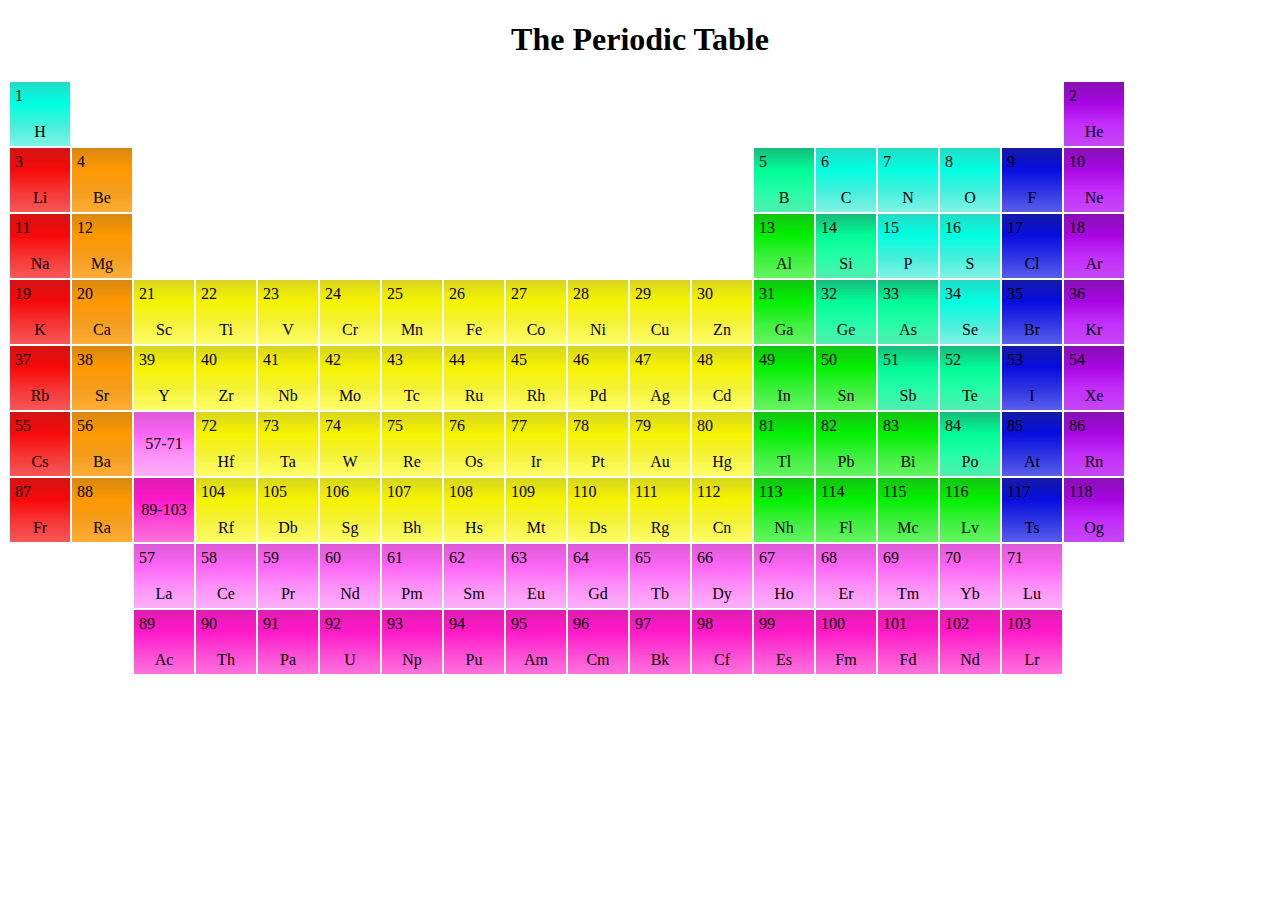
<file: periodicTable2.html>
<!DOCTYPE html>
<html lang="en">
<head>
     <link href="style.css" rel="stylesheet">
    <title>The Periodic Table</title>
</head>
<body>
    
 <h1>The Periodic Table</h1>
    <table>
     <tr>
       <td class="nonmetal"><div class="atomicNumber">1</div><br/>H</td>
       <td colspan="16"></td>
       <td class="noble"><div class="atomicNumber">2</div><br/>He</td>
     </tr>
     <tr>
        <td class="alkalimetal"><div class="atomicNumber">3</div><br/>Li</td>
        <td class="alkalineearth"><div class="atomicNumber">4</div><br/>Be</td>
        <td colspan="10"></td>
        <td class="semimetal"><div class="atomicNumber">5</div><br/>B</td> 
        <td class="nonmetal"><div class="atomicNumber">6</div><br/>C</td>
        <td class="nonmetal"><div class="atomicNumber">7</div><br/>N</td>
        <td class="nonmetal"><div class="atomicNumber">8</div><br/>O</td>
        <td class="halogen"><div class="atomicNumber">9</div><br/>F</td>
        <td class="noble"><div class="atomicNumber">10</div><br/>Ne</td>
    </tr>
    <tr>
       <td class="alkalimetal"><div class="atomicNumber">11</div><br/>Na</td>
       <td class="alkalineearth"><div class="atomicNumber">12</div><br/>Mg</td>
       <td colspan="10"></td>
       <td class="basicmetal"><div class="atomicNumber">13</div><br/>Al</td>
       <td class="semimetal"><div class="atomicNumber">14</div><br/>Si</td>
       <td class="nonmetal"><div class="atomicNumber">15</div><br/>P</td>
       <td class="nonmetal"><div class="atomicNumber">16</div><br/>S</td>
       <td class="halogen"><div class="atomicNumber">17</div><br/>Cl</td>
       <td class="noble"><div class="atomicNumber">18</div><br/>Ar</td>
    </tr>
    <tr>
       <td class="alkalimetal"><div class="atomicNumber">19</div><br/>K</td>
       <td class="alkalineearth"><div class="atomicNumber">20</div><br/>Ca</td>
       <td class="transition"><div class="atomicNumber">21</div><br/>Sc</td>
       <td class="transition"><div class="atomicNumber">22</div><br/>Ti</td>
       <td class="transition"><div class="atomicNumber">23</div><br/>V</td>
       <td class="transition"><div class="atomicNumber">24</div><br/>Cr</td>
       <td class="transition"><div class="atomicNumber">25</div><br/>Mn</td>
       <td class="transition"><div class="atomicNumber">26</div><br/>Fe</td>
       <td class="transition"><div class="atomicNumber">27</div><br/>Co</td>
       <td class="transition"><div class="atomicNumber">28</div><br/>Ni</td>
       <td class="transition"><div class="atomicNumber">29</div><br/>Cu</td>
       <td class="transition"><div class="atomicNumber">30</div><br/>Zn</td>
       <td class="basicmetal"><div class="atomicNumber">31</div><br/>Ga</td>
       <td class="semimetal"><div class="atomicNumber">32</div><br/>Ge</td>
       <td class="semimetal"><div class="atomicNumber">33</div><br/>As</td>
       <td class="nonmetal"><div class="atomicNumber">34</div><br/>Se</td>
       <td class="halogen"><div class="atomicNumber">35</div><br/>Br</td>
       <td class="noble"><div class="atomicNumber">36</div><br/>Kr</td>
    </tr>
    <tr>
       <td class="alkalimetal"><div class="atomicNumber">37</div><br/>Rb</td>
       <td class="alkalineearth"><div class="atomicNumber">38</div><br/>Sr</td>
       <td class="transition"><div class="atomicNumber">39</div><br/>Y</td>
       <td class="transition"><div class="atomicNumber">40</div><br/>Zr</td>
       <td class="transition"><div class="atomicNumber">41</div><br/>Nb</td>
       <td class="transition"><div class="atomicNumber">42</div><br/>Mo</td>
       <td class="transition"><div class="atomicNumber">43</div><br/>Tc</td>
       <td class="transition"><div class="atomicNumber">44</div><br/>Ru</td>
       <td class="transition"><div class="atomicNumber">45</div><br/>Rh</td>
       <td class="transition"><div class="atomicNumber">46</div><br/>Pd</td>
       <td class="transition"><div class="atomicNumber">47</div><br/>Ag</td>
       <td class="transition"><div class="atomicNumber">48</div><br/>Cd</td>
       <td class=basicmetal><div class="atomicNumber">49</div><br/>In</td>
       <td class="basicmetal"><div class="atomicNumber">50</div><br/>Sn</td>
       <td class="semimetal"><div class="atomicNumber">51</div><br/>Sb</td>
       <td class="semimetal"><div class="atomicNumber">52</div><br/>Te</td>
       <td class="halogen"><div class="atomicNumber">53</div><br/>I</td>
       <td class="noble"><div class="atomicNumber">54</div><br/>Xe</td>
    </tr>
    <tr>
     <td class="alkalimetal"><div class="atomicNumber">55</div><br/>Cs</td>
     <td class="alkalineearth"><div class="atomicNumber">56</div><br/>Ba</td>
     <td class="lanthanoids">57-71</td>
     <td class="transition"><div class="atomicNumber">72</div><br/>Hf</td>
     <td class="transition"><div class="atomicNumber">73</div><br/>Ta</td>
     <td class="transition"><div class="atomicNumber">74</div><br/>W</td>
     <td class="transition"><div class="atomicNumber">75</div><br/>Re</td>
     <td class="transition"><div class="atomicNumber">76</div><br/>Os</td>
     <td class="transition"><div class="atomicNumber">77</div><br/>Ir</td>
     <td class="transition"><div class="atomicNumber">78</div><br/>Pt</td>
     <td class="transition"><div class="atomicNumber">79</div><br/>Au</td>
     <td class="transition"><div class="atomicNumber">80</div><br/>Hg</td>
     <td class="basicmetal"><div class="atomicNumber">81</div><br/>Tl</td>
     <td class="basicmetal"><div class="atomicNumber">82</div><br/>Pb</td>
     <td class="basicmetal"><div class="atomicNumber">83</div><br/>Bi</td>
     <td class="semimetal"><div class="atomicNumber">84</div><br/>Po</td>
     <td class="halogen"><div class="atomicNumber">85</div><br/>At</td>
     <td class="noble"><div class="atomicNumber">86</div><br/>Rn</td>
    </tr>
    <tr>
     <td class="alkalimetal"><div class="atomicNumber">87</div><br/>Fr</td>
     <td class="alkalineearth"><div class="atomicNumber">88</div><br/>Ra</td>
     <td class="antanoids">89-103</td>
     <td class="transition"><div class="atomicNumber">104</div><br/>Rf</td>
     <td class="transition"><div class="atomicNumber">105</div><br/>Db</td>
     <td class="transition"><div class="atomicNumber">106</div><br/>Sg</td>
     <td class="transition"><div class="atomicNumber">107</div><br/>Bh</td>
     <td class="transition"><div class="atomicNumber">108</div><br/>Hs</td>
     <td class="transition"><div class="atomicNumber">109</div><br/>Mt</td>
     <td class="transition"><div class="atomicNumber">110</div><br/>Ds</td>
     <td class="transition"><div class="atomicNumber">111</div><br/>Rg</td>
     <td class="transition"><div class="atomicNumber">112</div><br/>Cn</td>
     <td class="basicmetal"><div class="atomicNumber">113</div><br/>Nh</td>
     <td class="basicmetal"><div class="atomicNumber">114</div><br/>Fl</td>
     <td class="basicmetal"><div class="atomicNumber">115</div><br/>Mc</td>
     <td class="basicmetal"><div class="atomicNumber">116</div><br/>Lv</td>
     <td class="halogen"><div class="atomicNumber">117</div><br/>Ts</td>
     <td class="noble"><div class="atomicNumber">118</div><br/>Og</td>
    </tr>


      <tr aria-rowspan="2">
      <td></td> <td></td>         
      <td  class="lanthanoids"><div class="atomicNumber">57</div><br/>La</td>
           <td  class="lanthanoids"><div class="atomicNumber">58</div><br/>Ce</td>
           <td  class="lanthanoids"><div class="atomicNumber">59</div><br/>Pr</td> 
           <td  class="lanthanoids"><div class="atomicNumber">60</div><br/>Nd</td>
           <td  class="lanthanoids"><div class="atomicNumber">61</div><br/>Pm</td>
           <td  class="lanthanoids"><div class="atomicNumber">62</div><br/>Sm</td>
           <td  class="lanthanoids"><div class="atomicNumber">63</div><br/>Eu</td>
           <td  class="lanthanoids"><div class="atomicNumber">64</div><br/>Gd</td>
           <td  class="lanthanoids"><div class="atomicNumber">65</div><br/>Tb</td>
           <td  class="lanthanoids"><div class="atomicNumber">66</div><br/>Dy</td>
           <td  class="lanthanoids"><div class="atomicNumber">67</div><br/>Ho</td>
           <td  class="lanthanoids"><div class="atomicNumber">68</div><br/>Er</td>
           <td  class="lanthanoids"><div class="atomicNumber">69</div><br/>Tm</td>
           <td  class="lanthanoids"><div class="atomicNumber">70</div><br/>Yb</td>
           <td  class="lanthanoids"><div class="atomicNumber">71</div><br/>Lu</td>
      </tr>
      <tr>
         <td></td> <td></td>
           <td class="antanoids"><div class="atomicNumber">89</div><br/>Ac</td>
           <td class="antanoids"><div class="atomicNumber">90</div><br/>Th</td>
           <td class="antanoids"><div class="atomicNumber">91</div><br/>Pa</td> 
           <td class="antanoids"><div class="atomicNumber">92</div><br/>U</td>
           <td class="antanoids"><div class="atomicNumber">93</div><br/>Np</td>
           <td class="antanoids"><div class="atomicNumber">94</div><br/>Pu</td>
           <td class="antanoids"><div class="atomicNumber">95</div><br/>Am</td>
           <td class="antanoids"><div class="atomicNumber">96</div><br/>Cm</td>
           <td class="antanoids"><div class="atomicNumber">97</div><br/>Bk</td>
           <td class="antanoids"><div class="atomicNumber">98</div><br/>Cf</td>
           <td class="antanoids"><div class="atomicNumber">99</div><br/>Es</td>
           <td class="antanoids"><div class="atomicNumber">100</div><br/>Fm</td>
           <td class="antanoids"><div class="atomicNumber">101</div><br/>Fd</td>
           <td class="antanoids"><div class="atomicNumber">102</div><br/>Nd</td>
           <td class="antanoids"><div class="atomicNumber">103</div><br/>Lr</td>
      </tr>
      </tr>
</table>

</body>
</html>
</file>
<file: flexbox.css>
*{
    margin: 0;
    padding: 0;
    box-sizing: border-box;
}

.container{
    background-color: #cacaca;
    padding: 10px;
    margin: 50px;
    display: flex;
    flex-direction: row;
    justify-content: space-around;
    align-items: center;
}

.item{
    background-color: #ff0037;
    color: #fff;
    font-size: 35px;
    padding: 20px;
     margin: 10px;
}
</file>
<file: periodicTable.css>
h1{
    text-align: center;
}
h3{
    border-style: solid;
    border-color: black;
}
.alkalineEarth{
    background-color: #faa84a;
}
.alkali{
    background-color: #ee363c;
}
.lanthanide{
    background-color: #f49cc3;
}
.transitionMetal{
    background-color: #e5d634;
}
.actinide{
    background-color: #b85f86;
}
.halogen{
    background-color: #9157a4;
}
.nobleGas{
    background-color: #5e427b;
}
.semiMetal{
    background-color: #6ad0f5;
}
.bacisMetal{
    background-color: #53c18a;
}
.nonMetal{
    background-color: #7fb2df;
}
</file>
<file: style.css>
h1{
    text-align: center;
}
.noble{
    background-image: linear-gradient(0deg,#c547f4, #c42dfc,#a706e3, #8710b4);
}
.halogen{
    background-image: linear-gradient(0deg,#595eeb, #2e34e2, #060ddf, #151aa6);
}
.nonmetal{
    background-image: linear-gradient(0deg,#82f2e5, #42f0dc, #00ffe2, #23dbc6);
}
.semimetal{
    background-image: linear-gradient(0deg,#51eeaf, #23ffa7, #00fb97, #16bb7a);
}
.basicmetal{
    background-image: linear-gradient(0deg,#65f464, #3af039, #01f000, #14c413);
    }
.antanoids{
    background-image: linear-gradient(0deg,#ff72de, #ff47d4, #ff18c9, #df1db2);
}
.lanthanoids{
    background-image: linear-gradient(0deg,#fab0f7, #ff90fa, #fb65f4, #dd5ad6);
}
.alkalimetal{
    background-image: linear-gradient(0deg,#f75757, #f73434, #f70909, #d41414);
}
.alkalineearth{
    background-image: linear-gradient(0deg,#fead36, #f49d1d,#ff9800, #d78812);
}
.transition{
    background-image: linear-gradient(0deg,#fffe69, #f4f237,#f6f300, #d7d51e);
}
td{
padding:5px;
text-align:center;
}
.atomicNumber{
width:50px;
text-align:left;
}
</file>
